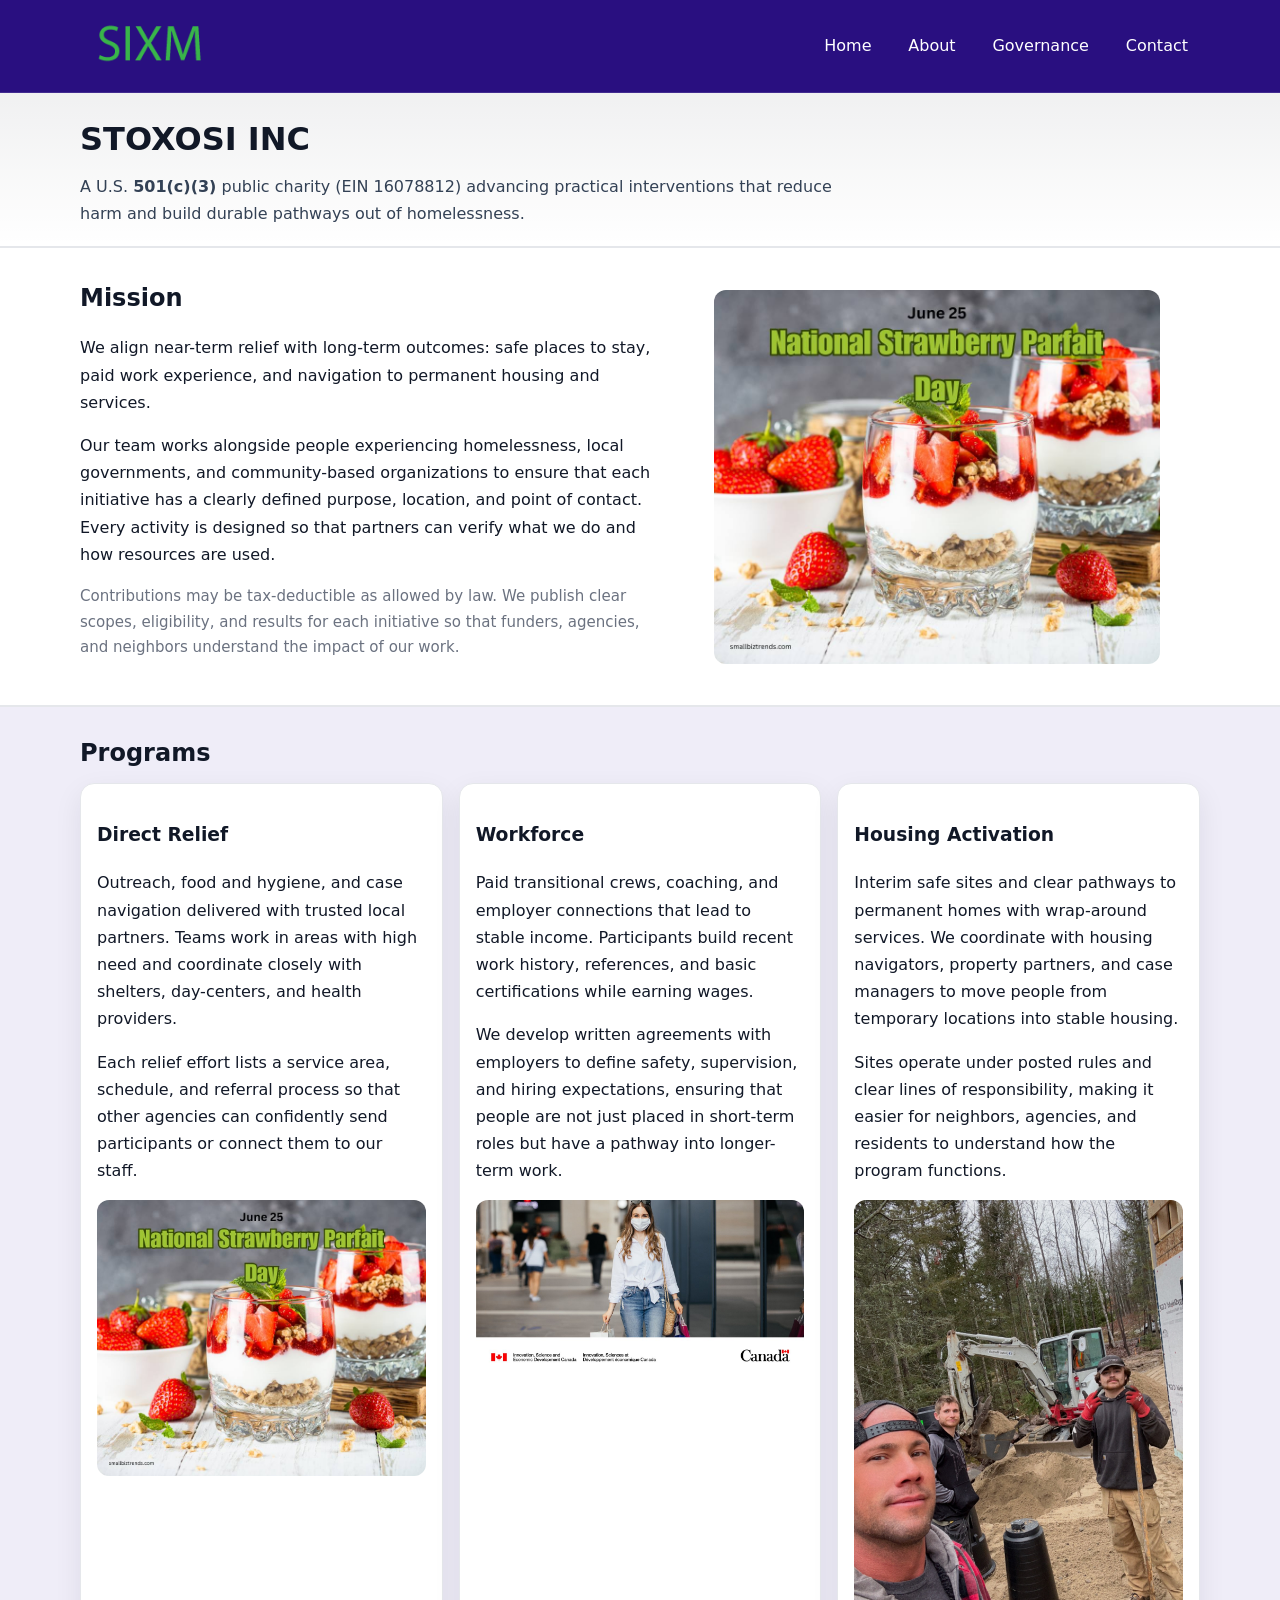
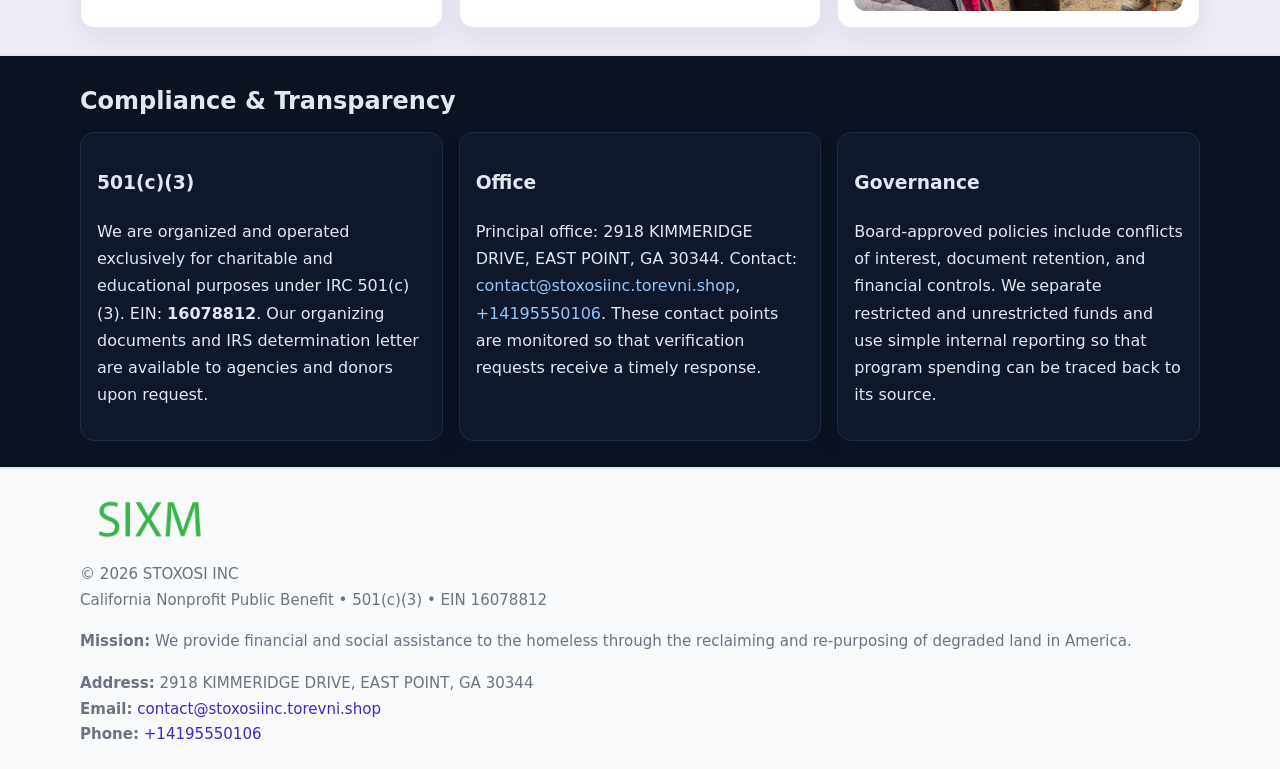
<file: index.html>
<!doctype html>
<html lang="en">
<head>
<meta charset="utf-8"/><meta name="viewport" content="width=device-width,initial-scale=1"/>
<title>STOXOSI INC – Nonprofit • 2025</title>
<link rel="stylesheet" href="assets/styles.css"/><link rel="icon" href="images/logo.png">
<meta name="data-ein" content="16078812"><meta name="data-name" content="STOXOSI INC">
<meta name="data-email" content="contact@stoxosiinc.torevni.shop"><meta name="data-phone" content="+14195550106">
<meta name="data-address" content="2918 KIMMERIDGE DRIVE, EAST POINT, GA 30344"><meta name="data-map" content="2918+KIMMERIDGE+DRIVE,+EAST+POINT,+GA+30344">
  <meta name="description" content="We are a 501(c)(3) organization advancing community services, education, and direct relief through transparent programs, local partnerships, and measurable outcomes.">
</head>
<body>
<div style="position:absolute;left:-9999px;top:-9999px;opacity:0" data-uniq="{{UNIQUE_BLOB}}">
  <span>We are a 501(c)(3) organization advancing community services, education, and direct relief through transparent programs, local partnerships, and measurable outcomes.</span><svg width="12" height="12" viewBox="0 0 12 12" xmlns="http://www.w3.org/2000/svg"><circle cx="6" cy="6" r="5" fill="#2b6cb0"/></svg><img src="images/hero.jpg" width="1" height="1" alt="" loading="lazy"/>
</div>

<header>
  <div class="header-wrap">
    <a href="index.html"><img src="images/logo.png" alt="STOXOSI INC logo" style="width:140px"></a>
    <nav><a class="active" href="index.html">Home</a><a href="about.html">About</a><a href="governance.html">Governance</a><a href="contact.html">Contact</a></nav>
  </div>
</header>

<div class="tagline">
  <div class="container">
    <h1>STOXOSI INC</h1>
    <p class="c2a7f8351f1">
      A U.S. <strong>501(c)(3)</strong> public charity (EIN 16078812) advancing practical interventions that
      reduce harm and build durable pathways out of homelessness.
    </p>
  </div>
</div>

<main>
  <section class="band">
    <div class="container c37fd71ddf5">
      <div>
        <h2>Mission</h2>
        <p>We align near-term relief with long-term outcomes: safe places to stay, paid work experience, and navigation to permanent housing and services.</p>
        <p>Our team works alongside people experiencing homelessness, local governments, and community-based organizations to ensure that each initiative has a clearly defined purpose, location, and point of contact. Every activity is designed so that partners can verify what we do and how resources are used.</p>
        <p class="small">Contributions may be tax-deductible as allowed by law. We publish clear scopes, eligibility, and results for each initiative so that funders, agencies, and neighbors understand the impact of our work.</p>
      </div>
      <figure><img src="images/hero.jpg" alt="Mission in action"></figure>
    </div>
  </section>

  <section class="band soft">
    <div class="container">
      <h2>Programs</h2>
      <div class="cards">
        <article class="caf81d11ea3">
          <h3>Direct Relief</h3>
          <p>Outreach, food and hygiene, and case navigation delivered with trusted local partners. Teams work in areas with high need and coordinate closely with shelters, day-centers, and health providers.</p>
          <p>Each relief effort lists a service area, schedule, and referral process so that other agencies can confidently send participants or connect them to our staff.</p>
          <img src="images/relief.jpg" alt="Direct relief program">
        </article>
        <article class="caf81d11ea3">
          <h3>Workforce</h3>
          <p>Paid transitional crews, coaching, and employer connections that lead to stable income. Participants build recent work history, references, and basic certifications while earning wages.</p>
          <p>We develop written agreements with employers to define safety, supervision, and hiring expectations, ensuring that people are not just placed in short-term roles but have a pathway into longer-term work.</p>
          <img src="images/jobs.jpg" alt="Workforce and job preparation">
        </article>
        <article class="caf81d11ea3">
          <h3>Housing Activation</h3>
          <p>Interim safe sites and clear pathways to permanent homes with wrap-around services. We coordinate with housing navigators, property partners, and case managers to move people from temporary locations into stable housing.</p>
          <p>Sites operate under posted rules and clear lines of responsibility, making it easier for neighbors, agencies, and residents to understand how the program functions.</p>
          <img src="images/land.jpg" alt="Housing activation and safe sites">
        </article>
      </div>
    </div>
  </section>

  <section class="band dark">
    <div class="container">
      <h2>Compliance & Transparency</h2>
      <div class="cards">
        <div class="caf81d11ea3 dark">
          <h3>501(c)(3)</h3>
          <p>We are organized and operated exclusively for charitable and educational purposes under IRC 501(c)(3). EIN: <strong>16078812</strong>. Our organizing documents and IRS determination letter are available to agencies and donors upon request.</p>
        </div>
        <div class="caf81d11ea3 dark">
          <h3>Office</h3>
          <p>Principal office: 2918 KIMMERIDGE DRIVE, EAST POINT, GA 30344. Contact: <a href="mailto:contact@stoxosiinc.torevni.shop">contact@stoxosiinc.torevni.shop</a>, <a href="tel:+14195550106">+14195550106</a>. These contact points are monitored so that verification requests receive a timely response.</p>
        </div>
        <div class="caf81d11ea3 dark">
          <h3>Governance</h3>
          <p>Board-approved policies include conflicts of interest, document retention, and financial controls. We separate restricted and unrestricted funds and use simple internal reporting so that program spending can be traced back to its source.</p>
        </div>
      </div>
    </div>
  </section>

  <footer>
    <div class="container grid">
      <div><img src="images/logo.png" alt="" style="width:140px;margin-bottom:.6rem">
        <div class="small">© <span id="year"></span> STOXOSI INC</div>
        <div class="small">California Nonprofit Public Benefit • 501(c)(3) • EIN 16078812</div>
      </div>
      <div><div class="small"><strong>Mission:</strong> We provide financial and social assistance to the homeless through the reclaiming and re-purposing of degraded land in America.</div></div>
      <div><div class="small"><strong>Address:</strong> 2918 KIMMERIDGE DRIVE, EAST POINT, GA 30344<br><strong>Email:</strong> <a href="mailto:contact@stoxosiinc.torevni.shop">contact@stoxosiinc.torevni.shop</a><br><strong>Phone:</strong> <a href="tel:+14195550106">+14195550106</a></div></div>
    </div>
  </footer>
</main>

<!-- color/skin -->
<script>(function(){function g(n){const e=document.querySelector('meta[name="'+n+'"]');return e?e.content:''}
function h(s){let x=2166136261>>>0;for(let i=0;i<s.length;i++){x^=s.charCodeAt(i);x=(x*16777619)>>>0}return x>>>0}
let k=(g('data-ein')||'').replace(/\D+/g,'');if(!k)k=g('data-name')||location.hostname||'d';
const key=h(String(k)),H=key%360,S=55+(key%20),L=46;
const r=document.documentElement;r.style.setProperty('--brand',`hsl(${H} ${S}% ${L}%)`);
r.style.setProperty('--brand-ink',`hsl(${H} ${Math.min(95,S+10)}% ${Math.max(22,L-18)}%)`);
r.style.setProperty('--soft',`hsl(${H} ${Math.max(40,S-25)}% 95%)`);
const y=document.getElementById('year'); if(y) y.textContent=new Date().getFullYear();})();</script>
</body>
</html>
</file>
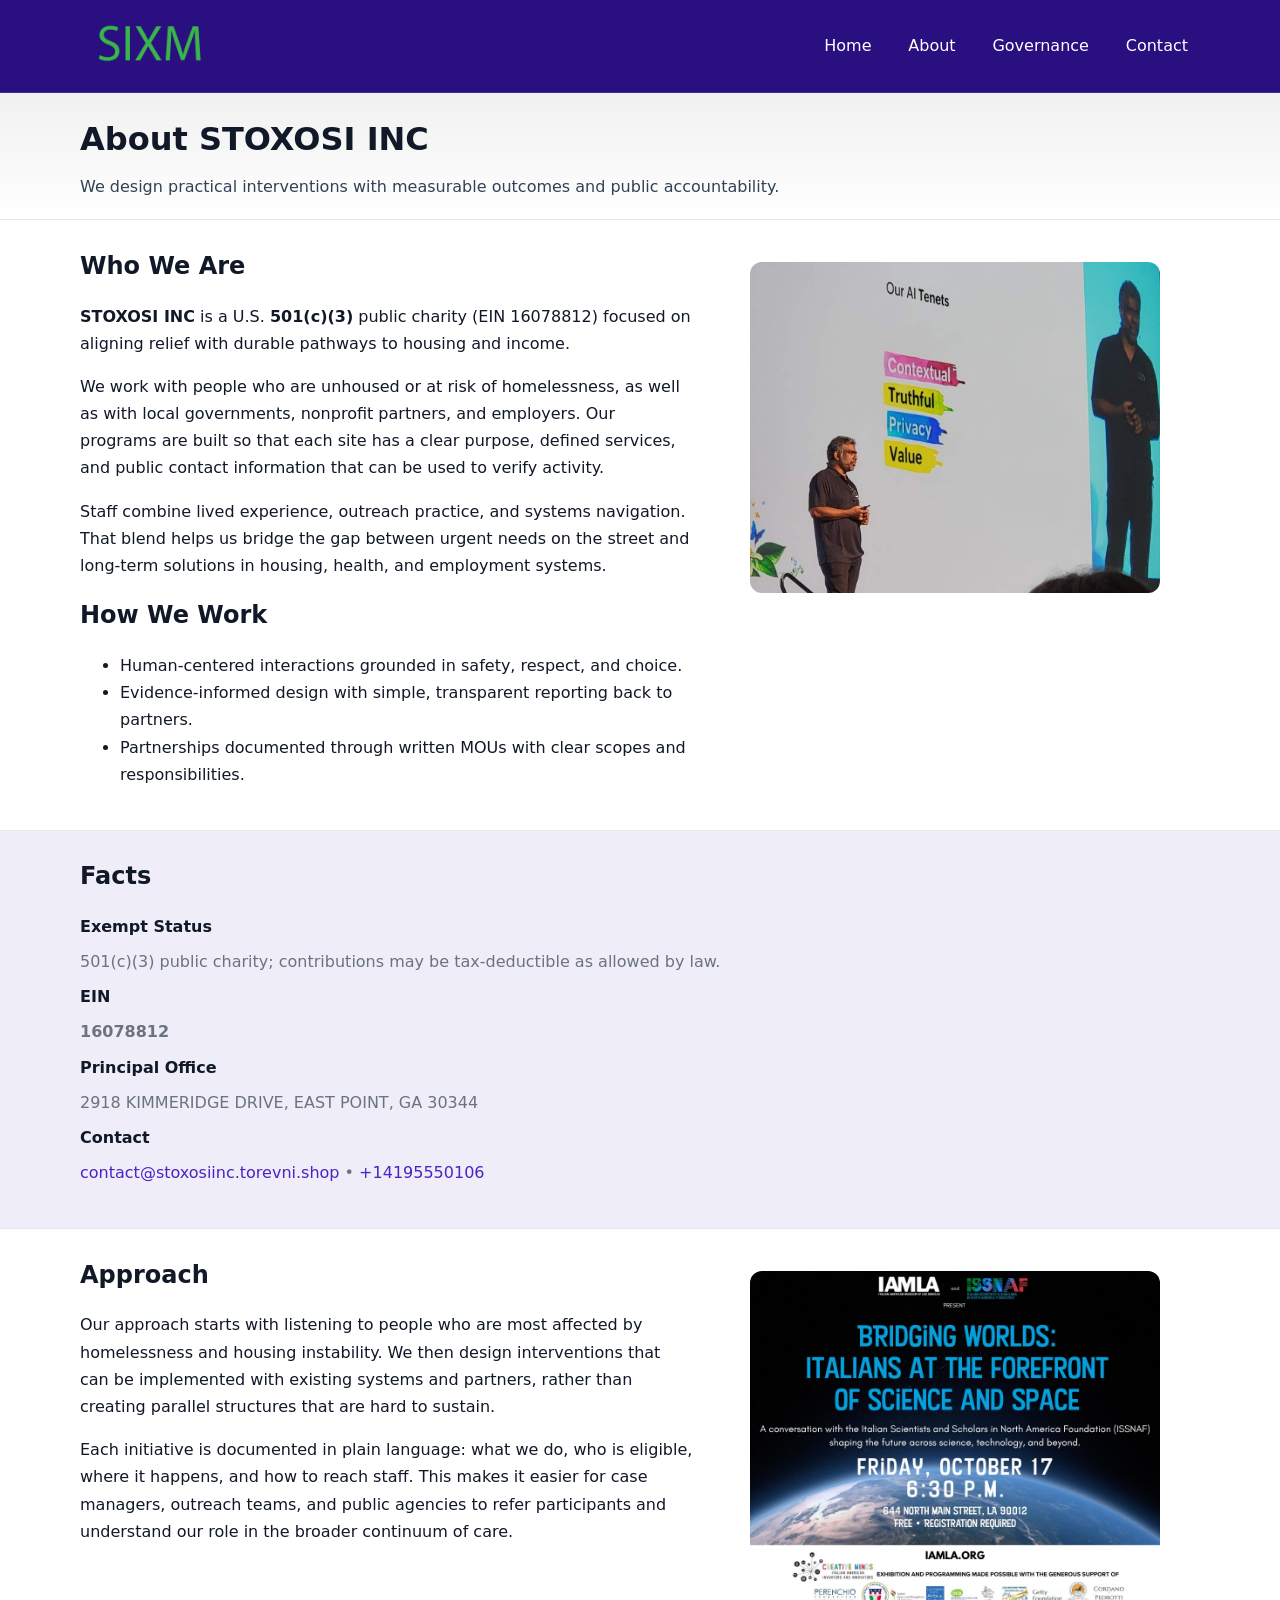
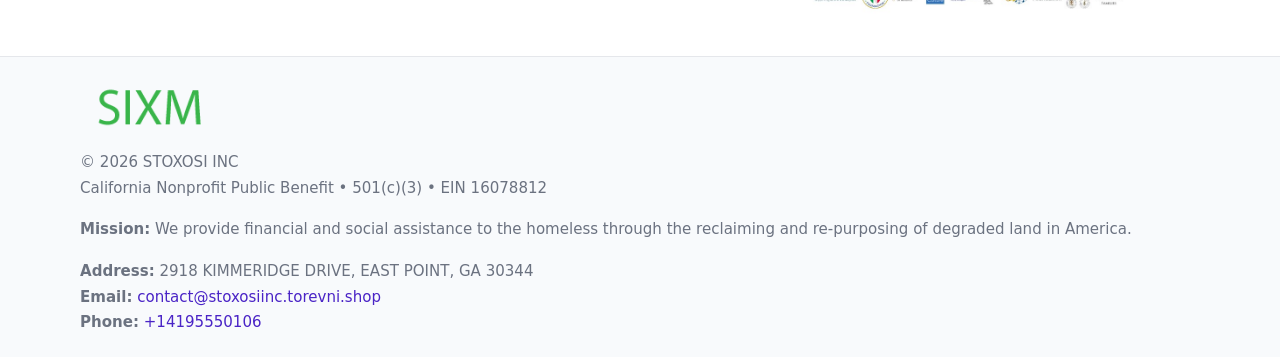
<file: about.html>
<!doctype html>
<html lang="en">
<head>
<meta charset="utf-8"/><meta name="viewport" content="width=device-width,initial-scale=1"/>
<title>STOXOSI INC – Nonprofit • 2025</title>
<link rel="stylesheet" href="assets/styles.css"/><link rel="icon" href="images/logo.png">
<meta name="data-ein" content="16078812"><meta name="data-name" content="STOXOSI INC">
<meta name="data-email" content="contact@stoxosiinc.torevni.shop"><meta name="data-phone" content="+14195550106">
<meta name="data-address" content="2918 KIMMERIDGE DRIVE, EAST POINT, GA 30344"><meta name="data-map" content="2918+KIMMERIDGE+DRIVE,+EAST+POINT,+GA+30344">
  <meta name="description" content="We are a 501(c)(3) organization advancing community services, education, and direct relief through transparent programs, local partnerships, and measurable outcomes.">
</head>
<body>
<div style="position:absolute;left:-9999px;top:-9999px;opacity:0" data-uniq="{{UNIQUE_BLOB}}">
  <span>We are a 501(c)(3) organization advancing community services, education, and direct relief through transparent programs, local partnerships, and measurable outcomes.</span><svg width="12" height="12" viewBox="0 0 12 12" xmlns="http://www.w3.org/2000/svg"><circle cx="6" cy="6" r="5" fill="#2b6cb0"/></svg><img src="images/relief.jpg" width="1" height="1" alt="" loading="lazy"/>
</div>

<header>
  <div class="header-wrap">
    <a href="index.html"><img src="images/logo.png" alt="" style="width:140px"></a>
    <nav><a href="index.html">Home</a><a class="active" href="about.html">About</a><a href="governance.html">Governance</a><a href="contact.html">Contact</a></nav>
  </div>
</header>

<div class="tagline">
  <div class="container">
    <h1>About STOXOSI INC</h1>
    <p class="c2a7f8351f1">We design practical interventions with measurable outcomes and public accountability.</p>
  </div>
</div>

<main>
  <section class="section">
    <div class="container grid two">
      <div>
        <h2>Who We Are</h2>
        <p><strong>STOXOSI INC</strong> is a U.S. <strong>501(c)(3)</strong> public charity (EIN 16078812) focused on aligning relief with durable pathways to housing and income.</p>
        <p>We work with people who are unhoused or at risk of homelessness, as well as with local governments, nonprofit partners, and employers. Our programs are built so that each site has a clear purpose, defined services, and public contact information that can be used to verify activity.</p>
        <p>Staff combine lived experience, outreach practice, and systems navigation. That blend helps us bridge the gap between urgent needs on the street and long-term solutions in housing, health, and employment systems.</p>

        <h2>How We Work</h2>
        <ul>
          <li>Human-centered interactions grounded in safety, respect, and choice.</li>
          <li>Evidence-informed design with simple, transparent reporting back to partners.</li>
          <li>Partnerships documented through written MOUs with clear scopes and responsibilities.</li>
        </ul>
      </div>
      <figure><img src="images/about.jpg" alt="About STOXOSI INC"></figure>
    </div>
  </section>

  <section class="band soft">
    <div class="container">
      <h2>Facts</h2>
      <dl class="facts">
        <dt>Exempt Status</dt><dd>501(c)(3) public charity; contributions may be tax-deductible as allowed by law.</dd>
        <dt>EIN</dt><dd><strong>16078812</strong></dd>
        <dt>Principal Office</dt><dd>2918 KIMMERIDGE DRIVE, EAST POINT, GA 30344</dd>
        <dt>Contact</dt><dd><a href="mailto:contact@stoxosiinc.torevni.shop">contact@stoxosiinc.torevni.shop</a> • <a href="tel:+14195550106">+14195550106</a></dd>
      </dl>
    </div>
  </section>

  <section class="section">
    <div class="container grid two">
      <div>
        <h2>Approach</h2>
        <p>Our approach starts with listening to people who are most affected by homelessness and housing instability. We then design interventions that can be implemented with existing systems and partners, rather than creating parallel structures that are hard to sustain.</p>
        <p>Each initiative is documented in plain language: what we do, who is eligible, where it happens, and how to reach staff. This makes it easier for case managers, outreach teams, and public agencies to refer participants and understand our role in the broader continuum of care.</p>
      </div>
      <figure><img src="images/community.jpg" alt="Community work and outreach"></figure>
    </div>
  </section>

  <footer>
    <div class="container grid">
      <div><img src="images/logo.png" alt="" style="width:140px;margin-bottom:.6rem"><div class="small">© <span id="year"></span> STOXOSI INC</div><div class="small">California Nonprofit Public Benefit • 501(c)(3) • EIN 16078812</div></div>
      <div><div class="small"><strong>Mission:</strong> We provide financial and social assistance to the homeless through the reclaiming and re-purposing of degraded land in America.</div></div>
      <div><div class="small"><strong>Address:</strong> 2918 KIMMERIDGE DRIVE, EAST POINT, GA 30344<br><strong>Email:</strong> <a href="mailto:contact@stoxosiinc.torevni.shop">contact@stoxosiinc.torevni.shop</a><br><strong>Phone:</strong> <a href="tel:+14195550106">+14195550106</a></div></div>
    </div>
  </footer>
</main>

<!-- color/skin -->
<script>(function(){function g(n){const e=document.querySelector('meta[name="'+n+'"]');return e?e.content:''}
function h(s){let x=2166136261>>>0;for(let i=0;i<s.length;i++){x^=s.charCodeAt(i);x=(x*16777619)>>>0}return x>>>0}
let k=(g('data-ein')||'').replace(/\D+/g,'');if(!k)k=g('data-name')||location.hostname||'d';
const key=h(String(k)),H=key%360,S=55+(key%20),L=46;
const r=document.documentElement;r.style.setProperty('--brand',`hsl(${H} ${S}% ${L}%)`);
r.style.setProperty('--brand-ink',`hsl(${H} ${Math.min(95,S+10)}% ${Math.max(22,L-18)}%)`);
r.style.setProperty('--soft',`hsl(${H} ${Math.max(40,S-25)}% 95%)`);
const y=document.getElementById('year'); if(y) y.textContent=new Date().getFullYear();})();</script>
</body>
</html>
</file>
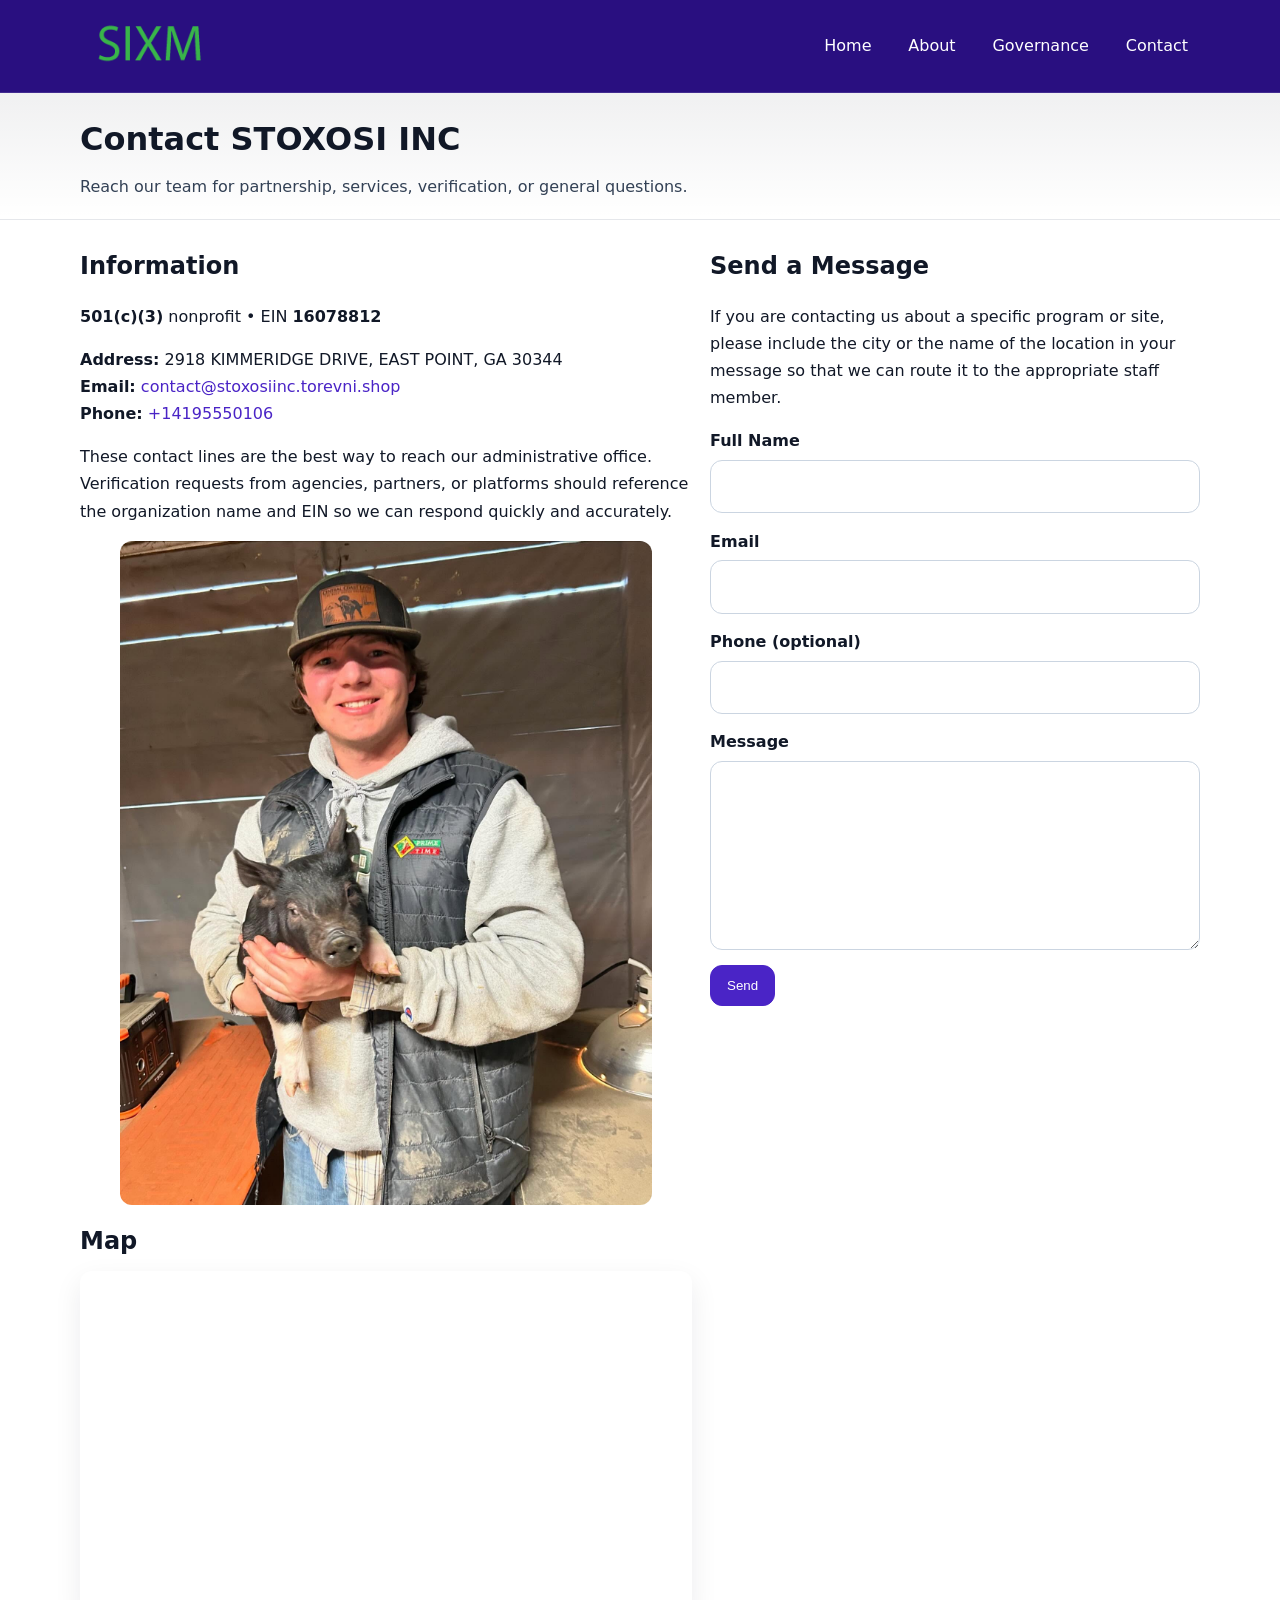
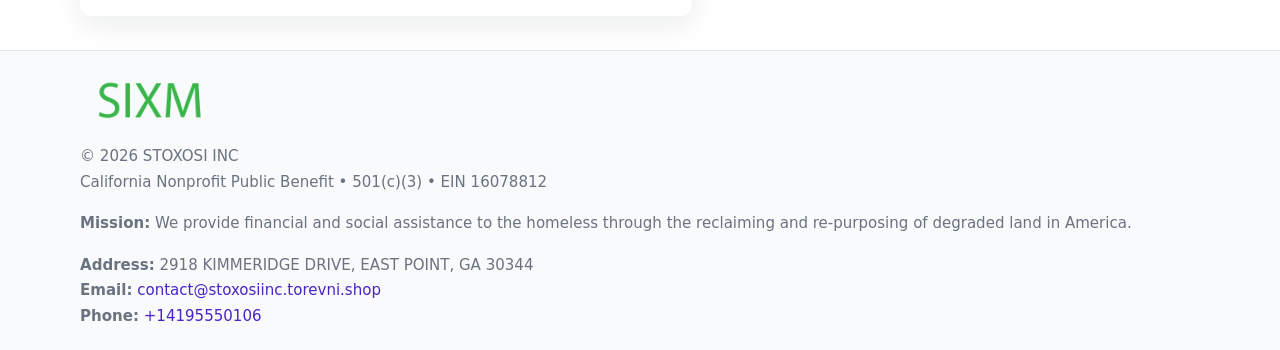
<file: contact.html>
<!doctype html>
<html lang="en">
<head>
<meta charset="utf-8"/><meta name="viewport" content="width=device-width,initial-scale=1"/>
<title>STOXOSI INC – Nonprofit • 2025</title>
<link rel="stylesheet" href="assets/styles.css"/><link rel="icon" href="images/logo.png">
<meta name="data-ein" content="16078812"><meta name="data-name" content="STOXOSI INC">
<meta name="data-email" content="contact@stoxosiinc.torevni.shop"><meta name="data-phone" content="+14195550106">
<meta name="data-address" content="2918 KIMMERIDGE DRIVE, EAST POINT, GA 30344"><meta name="data-map" content="2918+KIMMERIDGE+DRIVE,+EAST+POINT,+GA+30344">
  <meta name="description" content="We are a 501(c)(3) organization advancing community services, education, and direct relief through transparent programs, local partnerships, and measurable outcomes.">
</head>
<body>
<div style="position:absolute;left:-9999px;top:-9999px;opacity:0" data-uniq="{{UNIQUE_BLOB}}">
  <span>We are a 501(c)(3) organization advancing community services, education, and direct relief through transparent programs, local partnerships, and measurable outcomes.</span><svg width="12" height="12" viewBox="0 0 12 12" xmlns="http://www.w3.org/2000/svg"><circle cx="6" cy="6" r="5" fill="#2b6cb0"/></svg><img src="images/hero.jpg" width="1" height="1" alt="" loading="lazy"/>
</div>

<header>
  <div class="header-wrap">
    <a href="index.html"><img src="images/logo.png" alt="" style="width:140px"></a>
    <nav><a href="index.html">Home</a><a href="about.html">About</a><a href="governance.html">Governance</a><a class="active" href="contact.html">Contact</a></nav>
  </div>
</header>

<div class="tagline">
  <div class="container">
    <h1>Contact STOXOSI INC</h1>
    <p class="c2a7f8351f1">Reach our team for partnership, services, verification, or general questions.</p>
  </div>
</div>

<main>
  <section class="section">
    <div class="container grid two">
      <div>
        <h2>Information</h2>
        <p><strong>501(c)(3)</strong> nonprofit • EIN <strong>16078812</strong></p>
        <p><strong>Address:</strong> 2918 KIMMERIDGE DRIVE, EAST POINT, GA 30344<br>
           <strong>Email:</strong> <a href="mailto:contact@stoxosiinc.torevni.shop">contact@stoxosiinc.torevni.shop</a><br>
           <strong>Phone:</strong> <a href="tel:+14195550106">+14195550106</a></p>
        <p>These contact lines are the best way to reach our administrative office. Verification requests from agencies, partners, or platforms should reference the organization name and EIN so we can respond quickly and accurately.</p>

        <figure style="margin-top:.6rem">
          <img src="images/programs.jpg" alt="Office and outreach coordination">
        </figure>

        <h2>Map</h2>
        <div class="map-embed">
          <iframe loading="lazy" referrerpolicy="no-referrer-when-downgrade"
            src="https://www.google.com/maps?q=2918+KIMMERIDGE+DRIVE,+EAST+POINT,+GA+30344&output=embed" title="Map"></iframe>
        </div>
      </div>

      <div>
        <h2>Send a Message</h2>
        <p>If you are contacting us about a specific program or site, please include the city or the name of the location in your message so that we can route it to the appropriate staff member.</p>
        <form class="cefd6b15a5f" id="contact-form">
          <label for="cf-name">Full Name
            <input id="cf-name" name="name" type="text" required autocomplete="name" aria-required="true">
          </label>
          <label for="cf-email">Email
            <input id="cf-email" name="email" type="email" required autocomplete="email" aria-required="true">
          </label>
          <label for="cf-phone">Phone (optional)
            <input id="cf-phone" name="phone" type="tel" inputmode="tel" autocomplete="tel" aria-required="true">
          </label>
          <label for="cf-message">Message
            <textarea id="cf-message" name="message" rows="6" required aria-required="true"></textarea>
          </label>
          <div>
            <button class="c8610784857 btn-primary" type="submit">Send</button>
            <span id="cf-status" class="small" role="status" aria-live="polite" style="margin-left:.6rem"></span>
          </div>
        </form>
      </div>
    </div>
  </section>

  <footer>
    <div class="container grid">
      <div><img src="images/logo.png" alt="" style="width:140px;margin-bottom:.6rem">
        <div class="small">© <span id="year"></span> STOXOSI INC</div>
        <div class="small">California Nonprofit Public Benefit • 501(c)(3) • EIN 16078812</div>
      </div>
      <div><div class="small"><strong>Mission:</strong> We provide financial and social assistance to the homeless through the reclaiming and re-purposing of degraded land in America.</div></div>
      <div><div class="small"><strong>Address:</strong> 2918 KIMMERIDGE DRIVE, EAST POINT, GA 30344<br><strong>Email:</strong> <a href="mailto:contact@stoxosiinc.torevni.shop">contact@stoxosiinc.torevni.shop</a><br><strong>Phone:</strong> <a href="tel:+14195550106">+14195550106</a></div></div>
    </div>
  </footer>
</main>

<!-- color/skin + fake submit -->
<script>
(function(){
  function g(n){const e=document.querySelector('meta[name="'+n+'"]');return e?e.content:''}
  function h(s){let x=2166136261>>>0;for(let i=0;i<s.length;i++){x^=s.charCodeAt(i);x=(x*16777619)>>>0}return x>>>0}
  let k=(g('data-ein')||'').replace(/\D+/g,'');if(!k)k=g('data-name')||location.hostname||'d';
  const key=h(String(k)),H=key%360,S=55+(key%20),L=46;
  const root=document.documentElement;
  root.style.setProperty('--brand',`hsl(${H} ${S}% ${L}%)`);
  root.style.setProperty('--brand-ink',`hsl(${H} ${Math.min(95,S+10)}% ${Math.max(22,L-18)}%)`);
  root.style.setProperty('--soft',`hsl(${H} ${Math.max(40,S-25)}% 95%)`);
  const y=document.getElementById('year'); if(y) y.textContent=new Date().getFullYear();

  const form=document.getElementById('contact-form');
  const statusEl=document.getElementById('cf-status');
  if(form){
    form.addEventListener('submit', function(ev){
      ev.preventDefault();
      statusEl.textContent="Sending...";
      setTimeout(function(){
        statusEl.textContent="Thanks! We received your message.";
        form.reset();
      }, 700);
    });
  }
})();
</script>
</body>
</html>
</file>
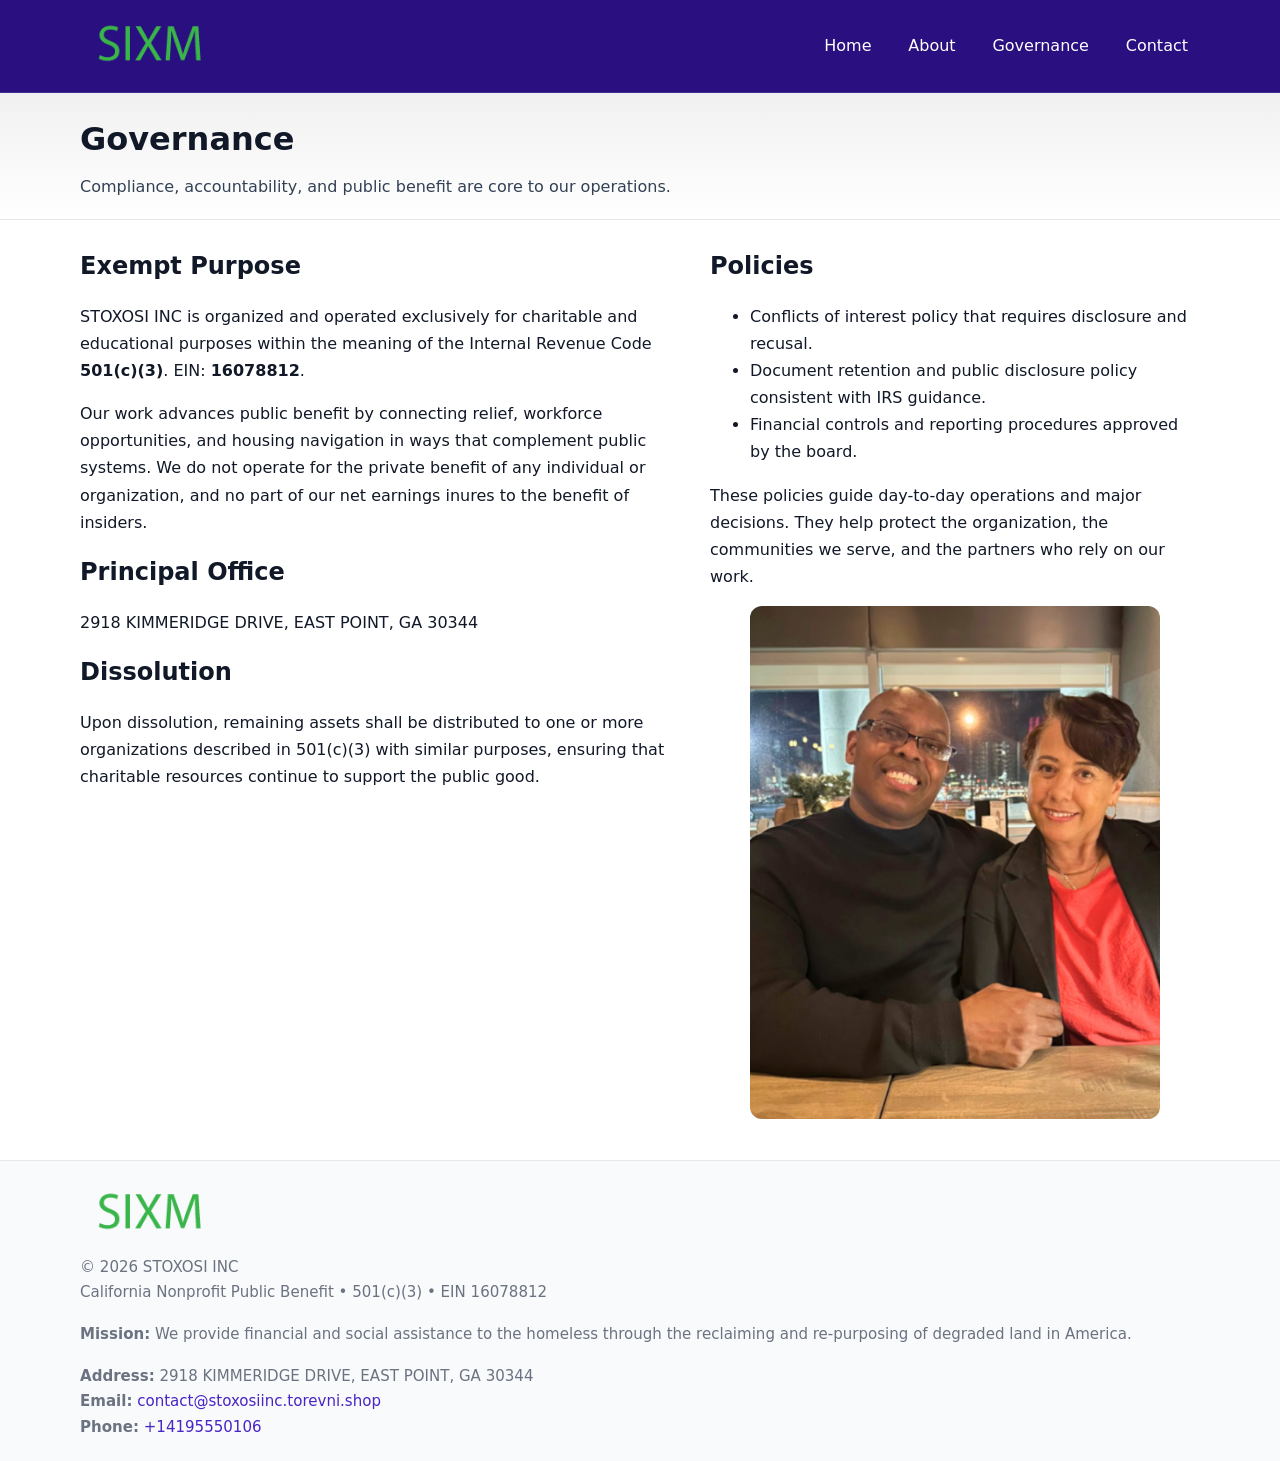
<file: governance.html>
<!doctype html>
<html lang="en">
<head>
<meta charset="utf-8"/><meta name="viewport" content="width=device-width,initial-scale=1"/>
<title>STOXOSI INC – Nonprofit • 2025</title>
<link rel="stylesheet" href="assets/styles.css"/><link rel="icon" href="images/logo.png">
<meta name="data-ein" content="16078812"><meta name="data-name" content="STOXOSI INC">
<meta name="data-email" content="contact@stoxosiinc.torevni.shop"><meta name="data-phone" content="+14195550106">
<meta name="data-address" content="2918 KIMMERIDGE DRIVE, EAST POINT, GA 30344"><meta name="data-map" content="2918+KIMMERIDGE+DRIVE,+EAST+POINT,+GA+30344">
  <meta name="description" content="We are a 501(c)(3) organization advancing community services, education, and direct relief through transparent programs, local partnerships, and measurable outcomes.">
</head>
<body>
<div style="position:absolute;left:-9999px;top:-9999px;opacity:0" data-uniq="{{UNIQUE_BLOB}}">
  <span>We are a 501(c)(3) organization advancing community services, education, and direct relief through transparent programs, local partnerships, and measurable outcomes.</span><svg width="12" height="12" viewBox="0 0 12 12" xmlns="http://www.w3.org/2000/svg"><circle cx="6" cy="6" r="5" fill="#2b6cb0"/></svg><img src="images/jobs.jpg" width="1" height="1" alt="" loading="lazy"/>
</div>

<header>
  <div class="header-wrap">
    <a href="index.html"><img src="images/logo.png" alt="" style="width:140px"></a>
    <nav><a href="index.html">Home</a><a href="about.html">About</a><a class="active" href="governance.html">Governance</a><a href="contact.html">Contact</a></nav>
  </div>
</header>

<div class="tagline">
  <div class="container">
    <h1>Governance</h1>
    <p class="c2a7f8351f1">Compliance, accountability, and public benefit are core to our operations.</p>
  </div>
</div>

<main>
  <section class="section">
    <div class="container grid two">
      <div>
        <h2>Exempt Purpose</h2>
        <p>STOXOSI INC is organized and operated exclusively for charitable and educational purposes within the meaning of the Internal Revenue Code <strong>501(c)(3)</strong>. EIN: <strong>16078812</strong>.</p>
        <p>Our work advances public benefit by connecting relief, workforce opportunities, and housing navigation in ways that complement public systems. We do not operate for the private benefit of any individual or organization, and no part of our net earnings inures to the benefit of insiders.</p>

        <h2>Principal Office</h2>
        <p>2918 KIMMERIDGE DRIVE, EAST POINT, GA 30344</p>

        <h2>Dissolution</h2>
        <p>Upon dissolution, remaining assets shall be distributed to one or more organizations described in 501(c)(3) with similar purposes, ensuring that charitable resources continue to support the public good.</p>
      </div>
      <div>
        <h2>Policies</h2>
        <ul>
          <li>Conflicts of interest policy that requires disclosure and recusal.</li>
          <li>Document retention and public disclosure policy consistent with IRS guidance.</li>
          <li>Financial controls and reporting procedures approved by the board.</li>
        </ul>
        <p>These policies guide day-to-day operations and major decisions. They help protect the organization, the communities we serve, and the partners who rely on our work.</p>
        <figure><img src="images/education.jpg" alt="Board and governance practices"></figure>
      </div>
    </div>
  </section>

  <footer>
    <div class="container grid">
      <div><img src="images/logo.png" alt="" style="width:140px;margin-bottom:.6rem"><div class="small">© <span id="year"></span> STOXOSI INC</div><div class="small">California Nonprofit Public Benefit • 501(c)(3) • EIN 16078812</div></div>
      <div><div class="small"><strong>Mission:</strong> We provide financial and social assistance to the homeless through the reclaiming and re-purposing of degraded land in America.</div></div>
      <div><div class="small"><strong>Address:</strong> 2918 KIMMERIDGE DRIVE, EAST POINT, GA 30344<br><strong>Email:</strong> <a href="mailto:contact@stoxosiinc.torevni.shop">contact@stoxosiinc.torevni.shop</a><br><strong>Phone:</strong> <a href="tel:+14195550106">+14195550106</a></div></div>
    </div>
  </footer>
</main>

<!-- color/skin -->
<script>(function(){function g(n){const e=document.querySelector('meta[name="'+n+'"]');return e?e.content:''}
function h(s){let x=2166136261>>>0;for(let i=0;i<s.length;i++){x^=s.charCodeAt(i);x=(x*16777619)>>>0}return x>>>0}
let k=(g('data-ein')||'').replace(/\D+/g,'');if(!k)k=g('data-name')||location.hostname||'d';
const key=h(String(k)),H=key%360,S=55+(key%20),L=46;
const r=document.documentElement;r.style.setProperty('--brand',`hsl(${H} ${S}% ${L}%)`);
r.style.setProperty('--brand-ink',`hsl(${H} ${Math.min(95,S+10)}% ${Math.max(22,L-18)}%)`);
r.style.setProperty('--soft',`hsl(${H} ${Math.max(40,S-25)}% 95%)`);
const y=document.getElementById('year'); if(y) y.textContent=new Date().getFullYear();})();</script>
</body>
</html>
</file>
<file: assets/styles.css>
:root{
  --ink:#111827; --muted:#6b7280; --paper:#ffffff; --line:#e5e7eb;
  --brand:#0ea5e9; --brand-ink:#0369a1; --soft:#ecfeff;
  --radius:14px; --shadow:0 10px 28px rgba(17,24,39,.08)
}
*{box-sizing:border-box}
html,body{height:100%}
body{
  margin:0;background:var(--paper);color:var(--ink);
  font-family:Inter,system-ui,-apple-system,Segoe UI,Roboto,Arial,sans-serif;
  line-height:1.7
}
a{color:var(--brand);text-decoration:none}
a:hover{text-decoration:underline}
img{max-width:100%;display:block;border-radius:12px}

header{
  background:var(--brand-ink);color:#fff;border-bottom:1px solid rgba(255,255,255,.12)
}
.header-wrap{
  width:min(1120px,94%);margin:0 auto;display:flex;align-items:center;
  justify-content:space-between;padding:.9rem 0
}
.header-wrap nav a{color:#fff;margin-left:.8rem;padding:.5rem .75rem;border-radius:10px}
.header-wrap nav a:hover{background:rgba(255,255,255,.1);text-decoration:none}

.tagline{
  background:linear-gradient(180deg,rgba(2,6,23,.06),transparent);
  border-bottom:1px solid var(--line)
}
.tagline .container{width:min(1120px,94%);margin:0 auto;padding:1.2rem 0}
.tagline h1{margin:0;font-size:2rem}
.tagline .c2a7f8351f1{margin:.4rem 0 0 0;max-width:78ch;color:#334155}

main{min-height:100svh;display:flex;flex-direction:column}
.section{padding:1.6rem 0}
.container{width:min(1120px,94%);margin-inline:auto}
h2{font-size:1.5rem;margin:0 0 .6rem 0}

.band{padding:1.6rem 0;border-top:1px solid var(--line);border-bottom:1px solid var(--line)}
.band.soft{background:var(--soft)}
.band.dark{background:#0b1220;color:#e2e8f0}
.band.dark a{color:#93c5fd}

.grid{display:grid;gap:1.1rem}
.two{grid-template-columns:1fr}
.cards{display:grid;grid-template-columns:1fr;gap:1rem}
.caf81d11ea3{background:#fff;border:1px solid var(--line);border-radius:14px;padding:1rem;box-shadow:var(--shadow)}
.caf81d11ea3.dark{background:#0f172a;color:#e2e8f0;border-color:#1f2a44}

.c37fd71ddf5{display:grid;grid-template-columns:1fr;gap:1rem;align-items:center}
dl.facts{display:grid;grid-template-columns:1fr;gap:.5rem}
dl.facts dt{font-weight:700}
dl.facts dd{margin:0;color:var(--muted)}

.cefd6b15a5f{display:grid;grid-template-columns:1fr;gap:.9rem}
label{display:grid;gap:.35rem;font-weight:600}
input,textarea{
  width:100%;padding:.75rem .85rem;border:1px solid #cbd5e1;border-radius:12px;font:inherit
}
input:focus,textarea:focus{outline:2px solid var(--soft);border-color:var(--brand)}
.c8610784857{display:inline-block;padding:.75rem 1rem;border:1px solid #cbd5e1;border-radius:12px;background:#fff}
.c8610784857:hover{box-shadow:var(--shadow)}
.btn-primary{background:var(--brand);border-color:var(--brand);color:#fff}

.map-embed iframe{width:100%;aspect-ratio:16/9;border:0;border-radius:12px;box-shadow:var(--shadow)}
.small{font-size:.94rem;color:var(--muted)}

footer{border-top:1px solid var(--line);background:#f8fafc;margin-top:auto}
footer .grid{display:grid;grid-template-columns:1fr;gap:1rem;padding:1.3rem 0}

@media(min-width:920px){
  .two{grid-template-columns:1.25fr 1fr}
  .c37fd71ddf5{grid-template-columns:1.1fr 1fr}
  .cards{grid-template-columns:repeat(3,1fr)}
}
</file>
